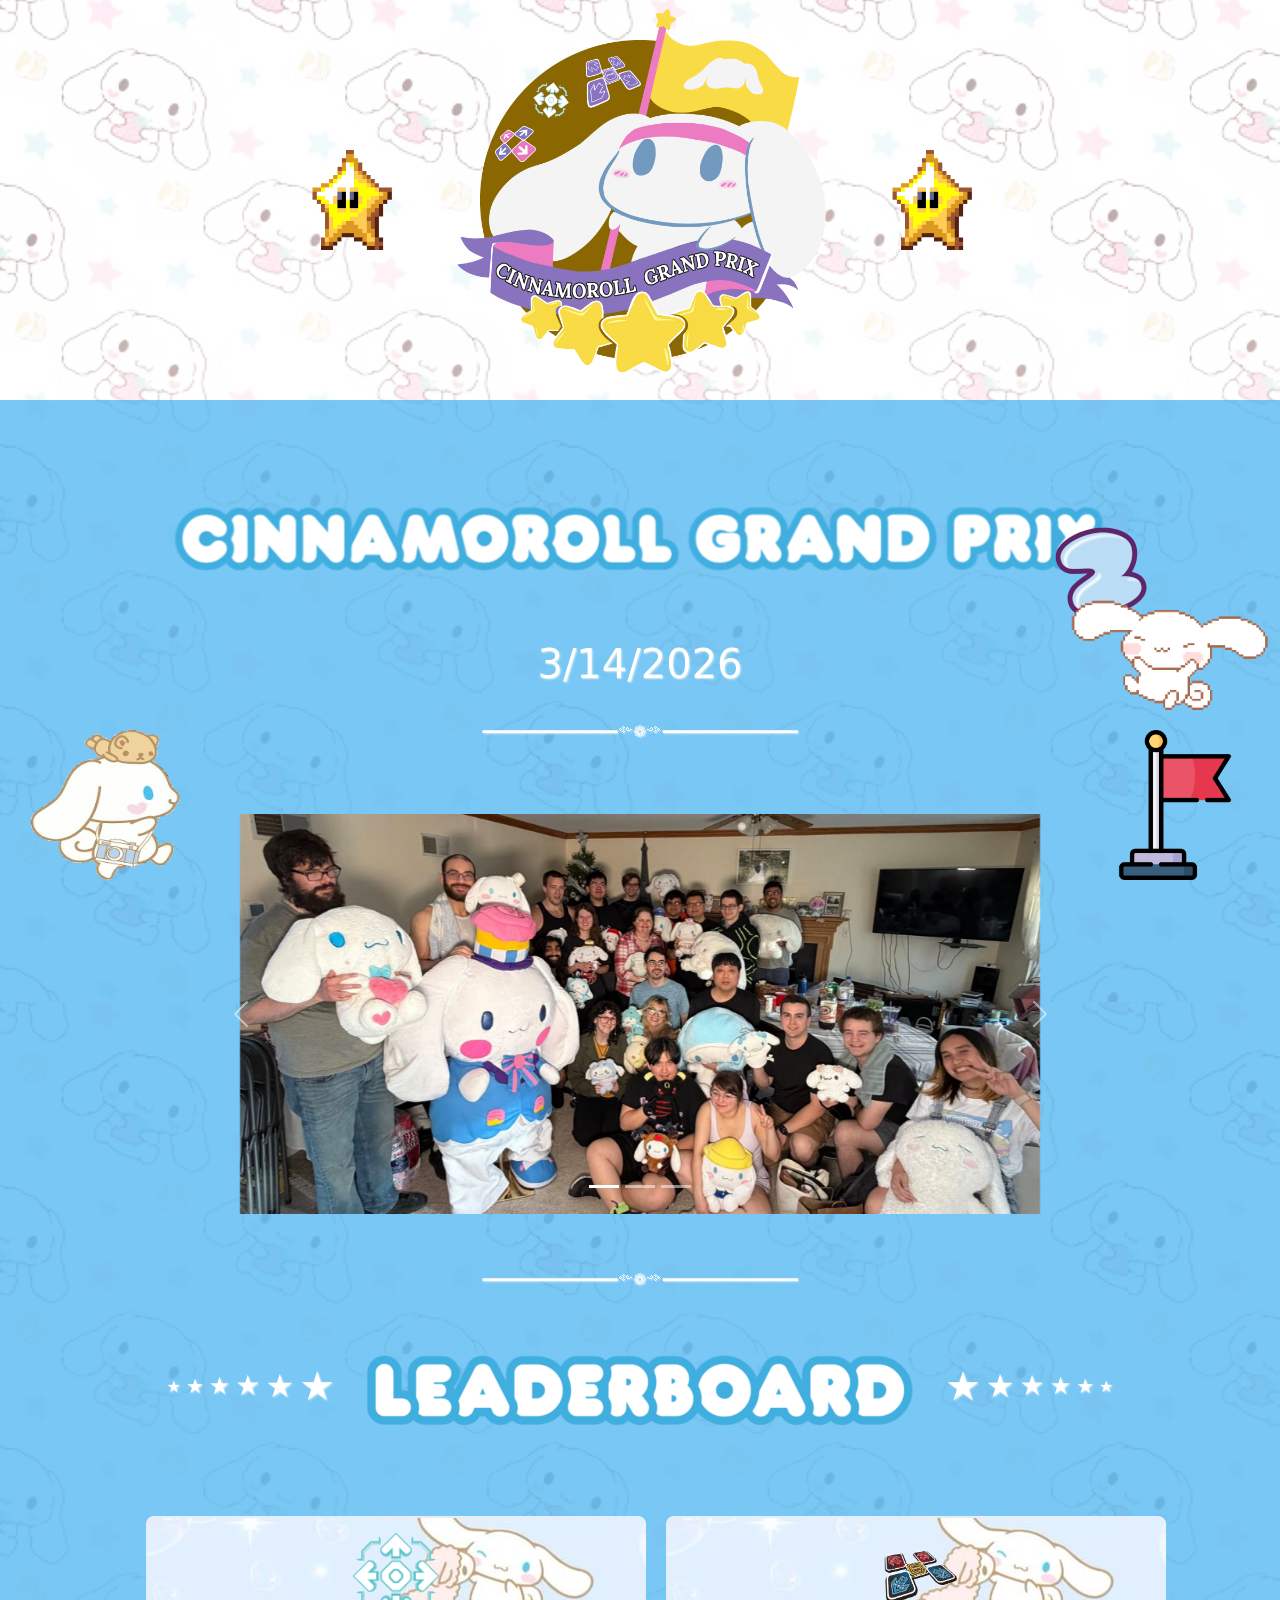
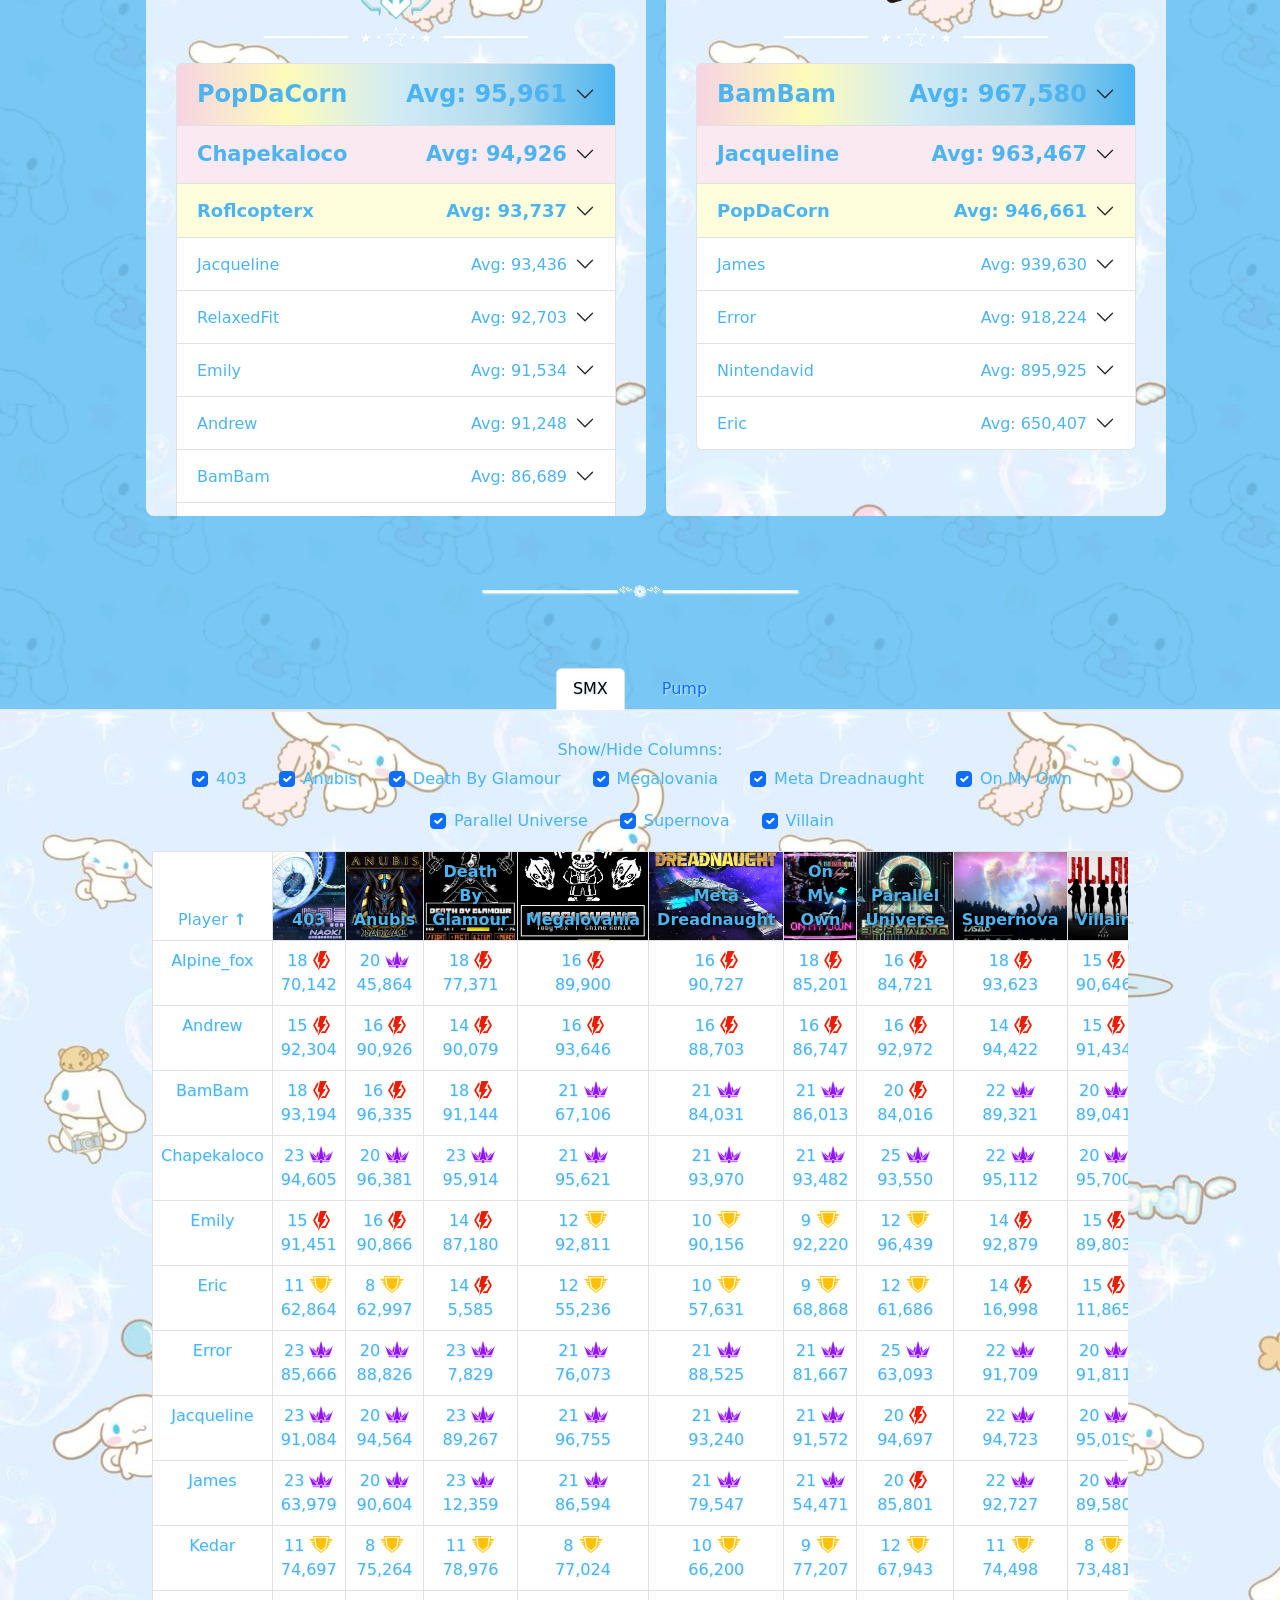
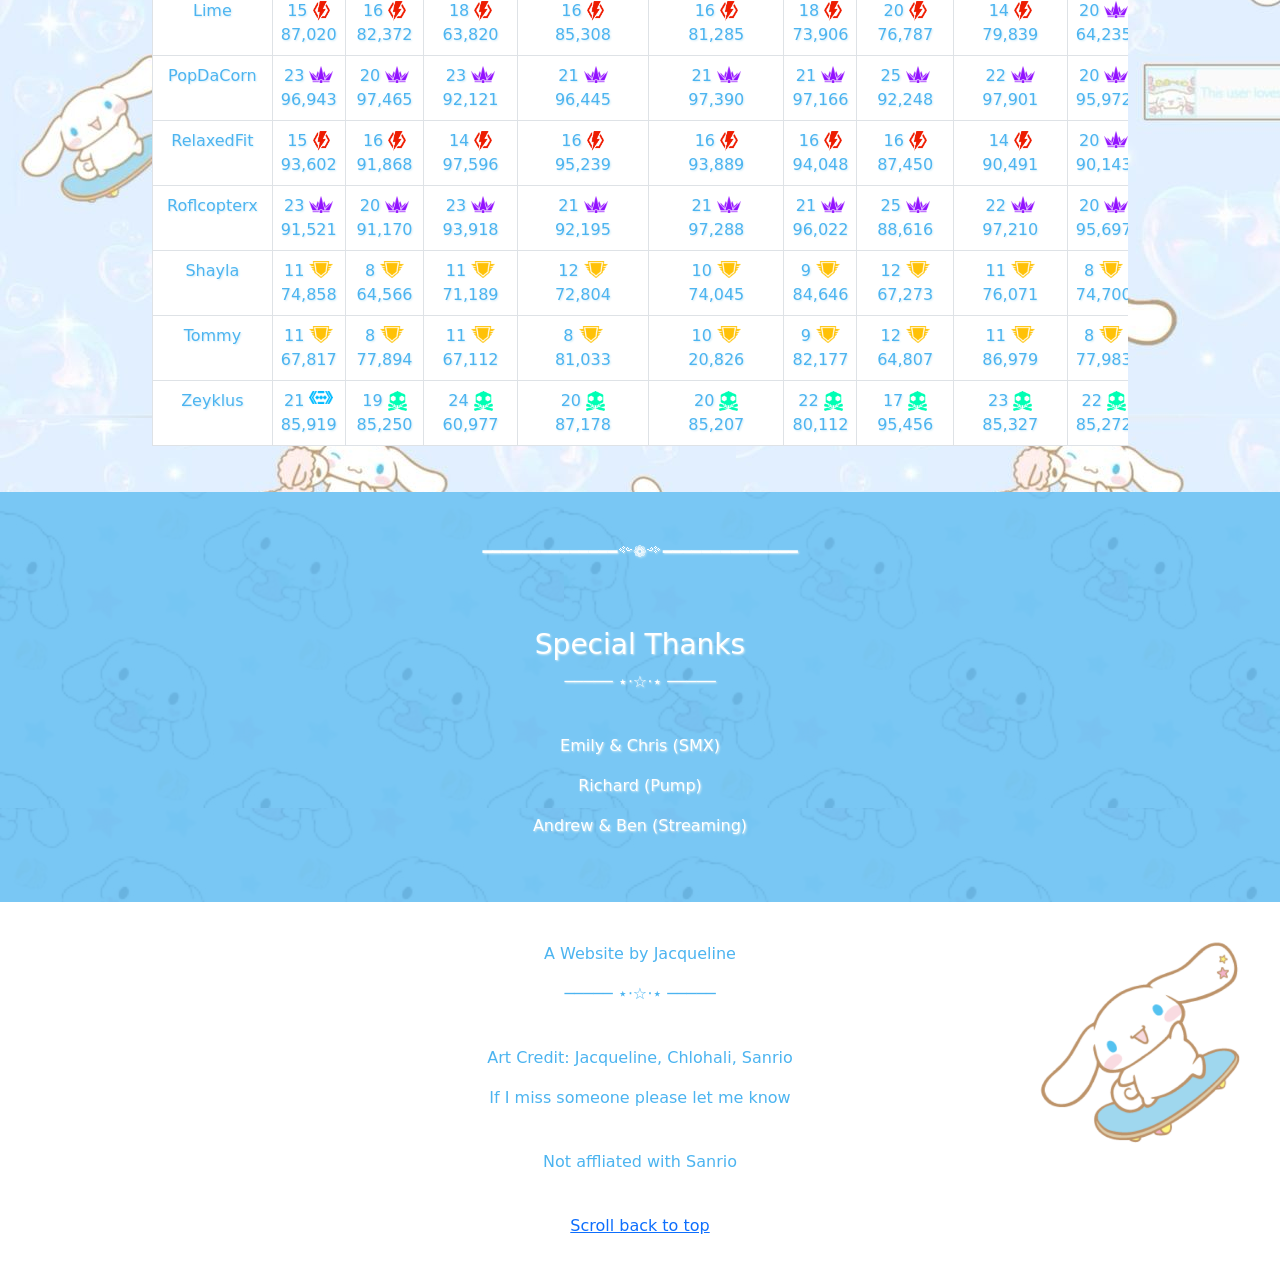
<file: index.html>
<!doctype html>
<html>

<head>
    <title>Cinnamoroll Grand Prix 2 - 3/14/2026</title>
    <meta charset="utf-8">
    <meta name="viewport" content="width=device-width, initial-scale=1">
    <link rel="stylesheet" href="styles.css">
    <link rel="stylesheet" href="CGP2/cgp2.css">
    <link rel="preconnect" href="https://fonts.googleapis.com">
    <link rel="preconnect" href="https://fonts.gstatic.com" crossorigin>
    <link href="https://fonts.googleapis.com/css2?family=Lato:wght@300&display=swap" rel="stylesheet">
    <link href="https://cdn.jsdelivr.net/npm/bootstrap@5.3.3/dist/css/bootstrap.min.css" rel="stylesheet"
        integrity="sha384-QWTKZyjpPEjISv5WaRU9OFeRpok6YctnYmDr5pNlyT2bRjXh0JMhjY6hW+ALEwIH" crossorigin="anonymous">
    <link rel="icon" type="image/png" href="../favicon.png">
    <meta name="description" content="Cinnamoroll Grand Prix Leaderboard">
    <script type="text/javascript" src="common.js"></script>
    <script type="text/javascript" src="smx_data.js"></script>
    <script type="text/javascript" src="pump_data.js"></script>
    <script type="text/javascript" src="CGP2/3_14_2026.js"></script>
</head>

<body>
    <div class="cinnamoroll-container">
        <div id="top" class="navigation">
            <a href="#top"></a>
            <img class="star-logo" src="gfx/common/rotating_star.webp"></img>
            <img class="logo" src="gfx/common/cinnamorollgrandprixmedal.png"></img>
            <img class="star-logo" src="gfx/common/rotating_star.webp"></img>
            <!-- <nav>
                <ul>
                    <li><a href="#rsvp">RSVP</a></li>
                    <li><a href="#info">Info</a></li>
                    <li><a href="#location">Location</a></li>
                    <li><a href="#contact">Contact</a></li>
                </ul>
            </nav> -->
            <br>
        </div>
        <div class="content">
            <img class="text-logo" src="gfx/cgp2/CINNAMOROLL-Grand-Prix-Text-Logo.png"></img>
            <br>
            <h1>3/14/2026</h1>
            <br>
            <p>━━━━━━━━━━━━━━༻❁༺━━━━━━━━━━━━━━</p>
            <br>
            <div id="carousel" class="group-pic"></div>
            <br>
            <p>━━━━━━━━━━━━━━༻❁༺━━━━━━━━━━━━━━</p>
            <div class="leaderboard-banner">
                <h6>&#9733;</h6>
                <h5>&#9733;</h5>
                <h4>&#9733;</h4>
                <h3>&#9733;</h3>
                <h2>&#9733;</h2>
                <h1>&#9733;</h1>
                <img class="leaderboard-logo" src="gfx/common/Leaderboard.png"></img>
                <h1>&#9733;</h1>
                <h2>&#9733;</h2>
                <h3>&#9733;</h3>
                <h4>&#9733;</h4>
                <h5>&#9733;</h5>
                <h6>&#9733;</h6>
            </div>
            <br>
            <ul>
                <li class="overall-leaderboard">
                    <img class="game-logo" src="gfx/common/smx/smxlogo.png"/>
                    <h3>───── ⋆⋅☆⋅⋆ ─────</h3>
                    <ol id="smx-overall"></ol>
                </li>
                <li class="overall-leaderboard">
                    <img class="game-logo" src="gfx/common/pump/pumplogo.png" />
                    <h3>───── ⋆⋅☆⋅⋆ ─────</h3>
                    <ol id="pump-overall"></ol>
                </li>
            </ul>
            <br>
            <br>
            <p>━━━━━━━━━━━━━━༻❁༺━━━━━━━━━━━━━━</p>
            <br>
            <br>
            <ul id="tabs" class="nav nav-tabs"></ul>
            <div id="detailed-leaderboard"></div>
            <br>
            <br>
            <p>━━━━━━━━━━━━━━༻❁༺━━━━━━━━━━━━━━</p>
            <br>
            <br>
            <h3>Special Thanks</h3>
            <p>───── ⋆⋅☆⋅⋆ ─────</p>
            <br>
            <p>Emily & Chris (SMX)</p>
            <p>Richard (Pump)</p>
            <p>Andrew & Ben (Streaming)</p>
            <br>
            <br>
        </div>
    </div>
    <footer>
        <img class="cinnamoroll-footer" src="gfx/common/cinna_skateboard.png"></img>
        <div>
            <p>A Website by Jacqueline</p>
            <p>───── ⋆⋅☆⋅⋆ ─────</p>
            <br>
            <p>Art Credit: Jacqueline, Chlohali, Sanrio</p>
            <p>If I miss someone please let me know</p>
            <br>
            <p>Not affliated with Sanrio</p>
            <br>
            <a href="#top">Scroll back to top</a>
        </div>
    </footer>
    <img class="cinnamoroll-float" src="gfx/common/cinnamorollfloat.gif"></img>
    <script src="https://cdn.jsdelivr.net/npm/bootstrap@5.3.3/dist/js/bootstrap.bundle.min.js"
        integrity="sha384-YvpcrYf0tY3lHB60NNkmXc5s9fDVZLESaAA55NDzOxhy9GkcIdslK1eN7N6jIeHz"
        crossorigin="anonymous"></script>
    <script type="text/javascript" src="CGP2/cgp2_script.js"></script>
</body>

</html>
</file>
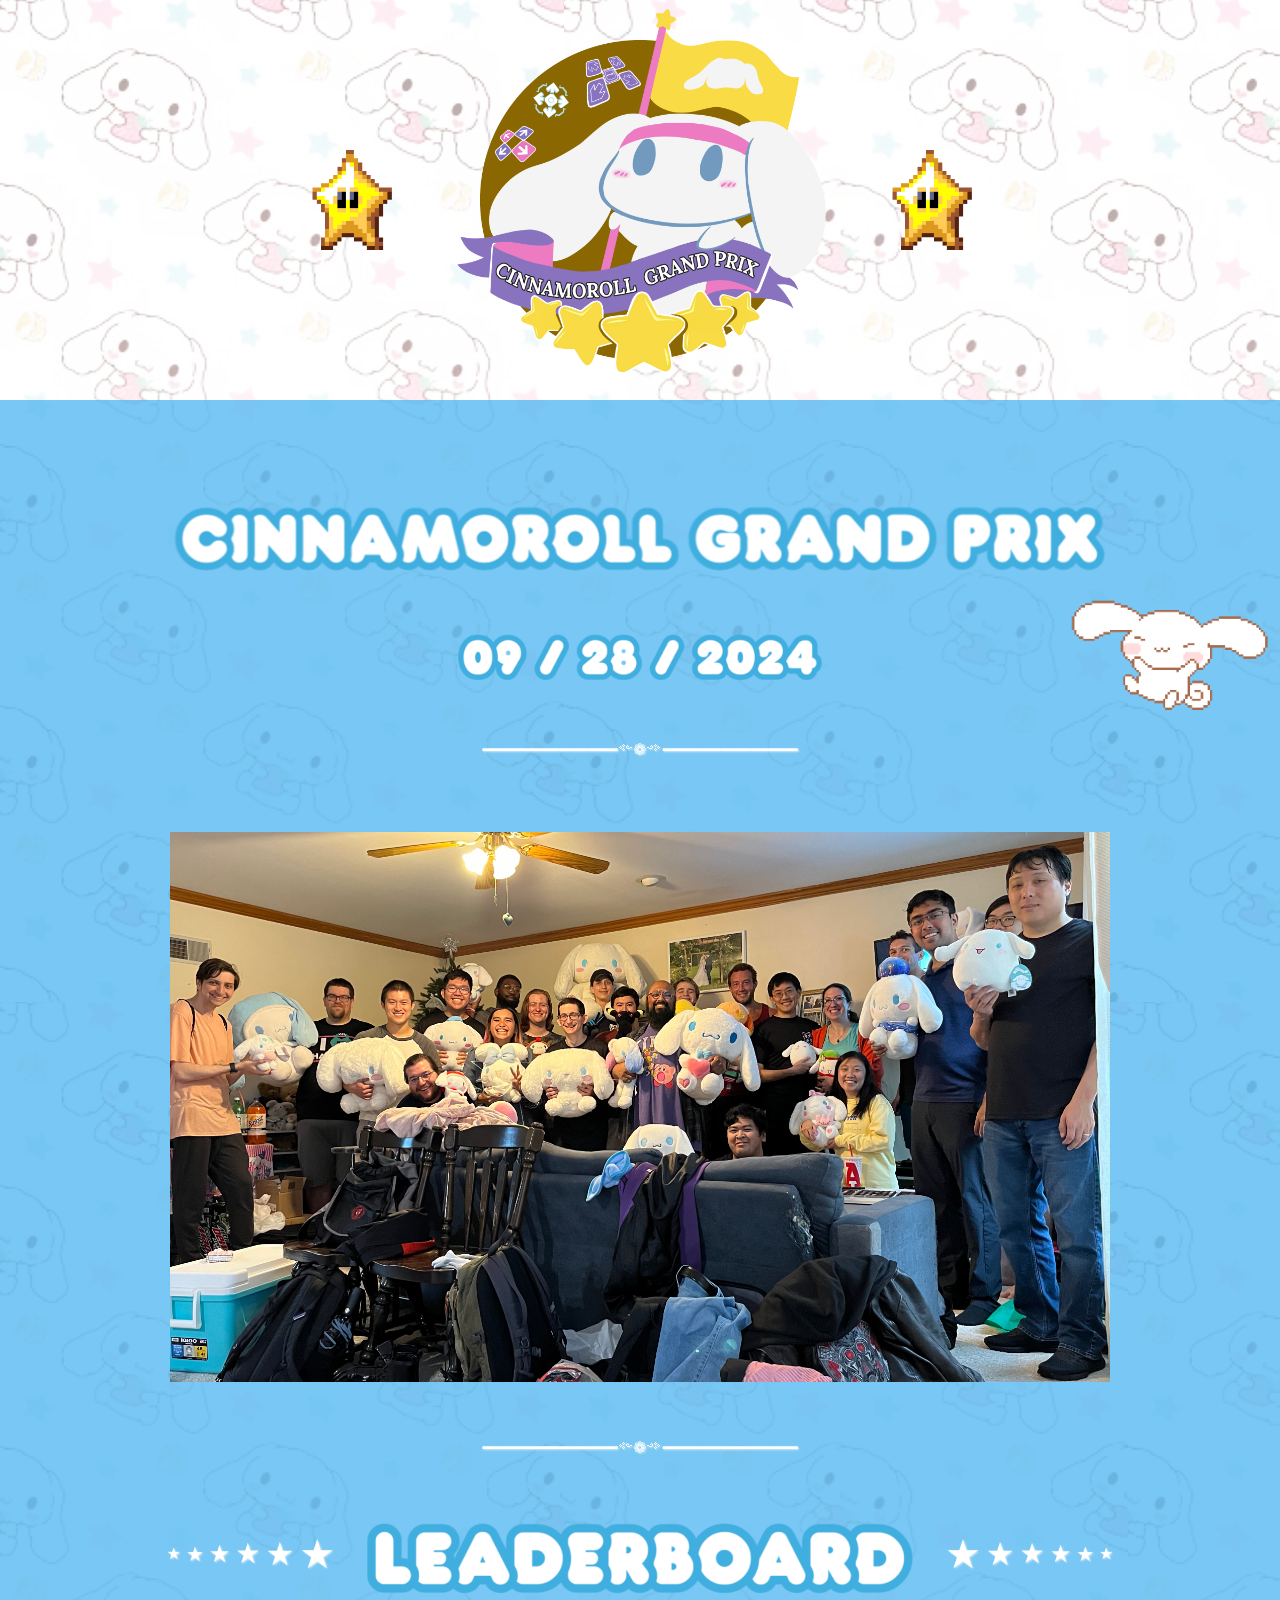
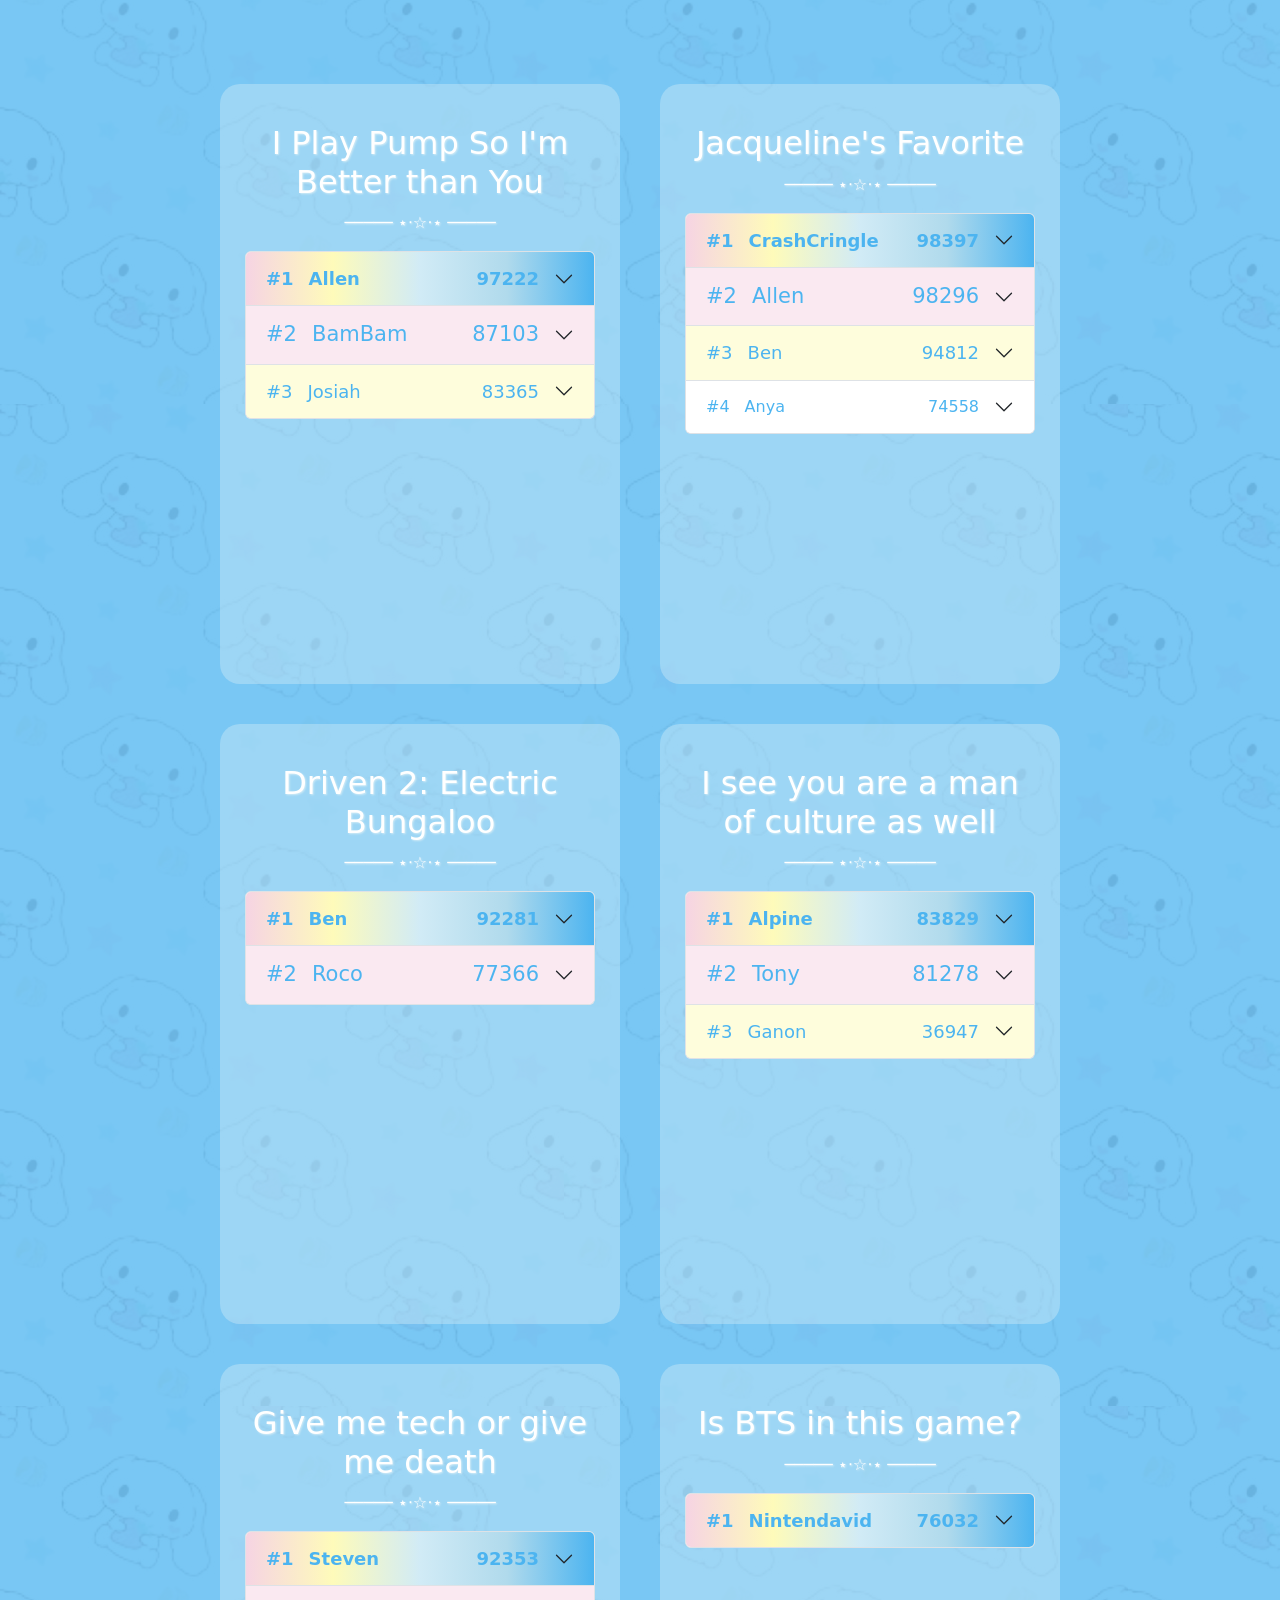
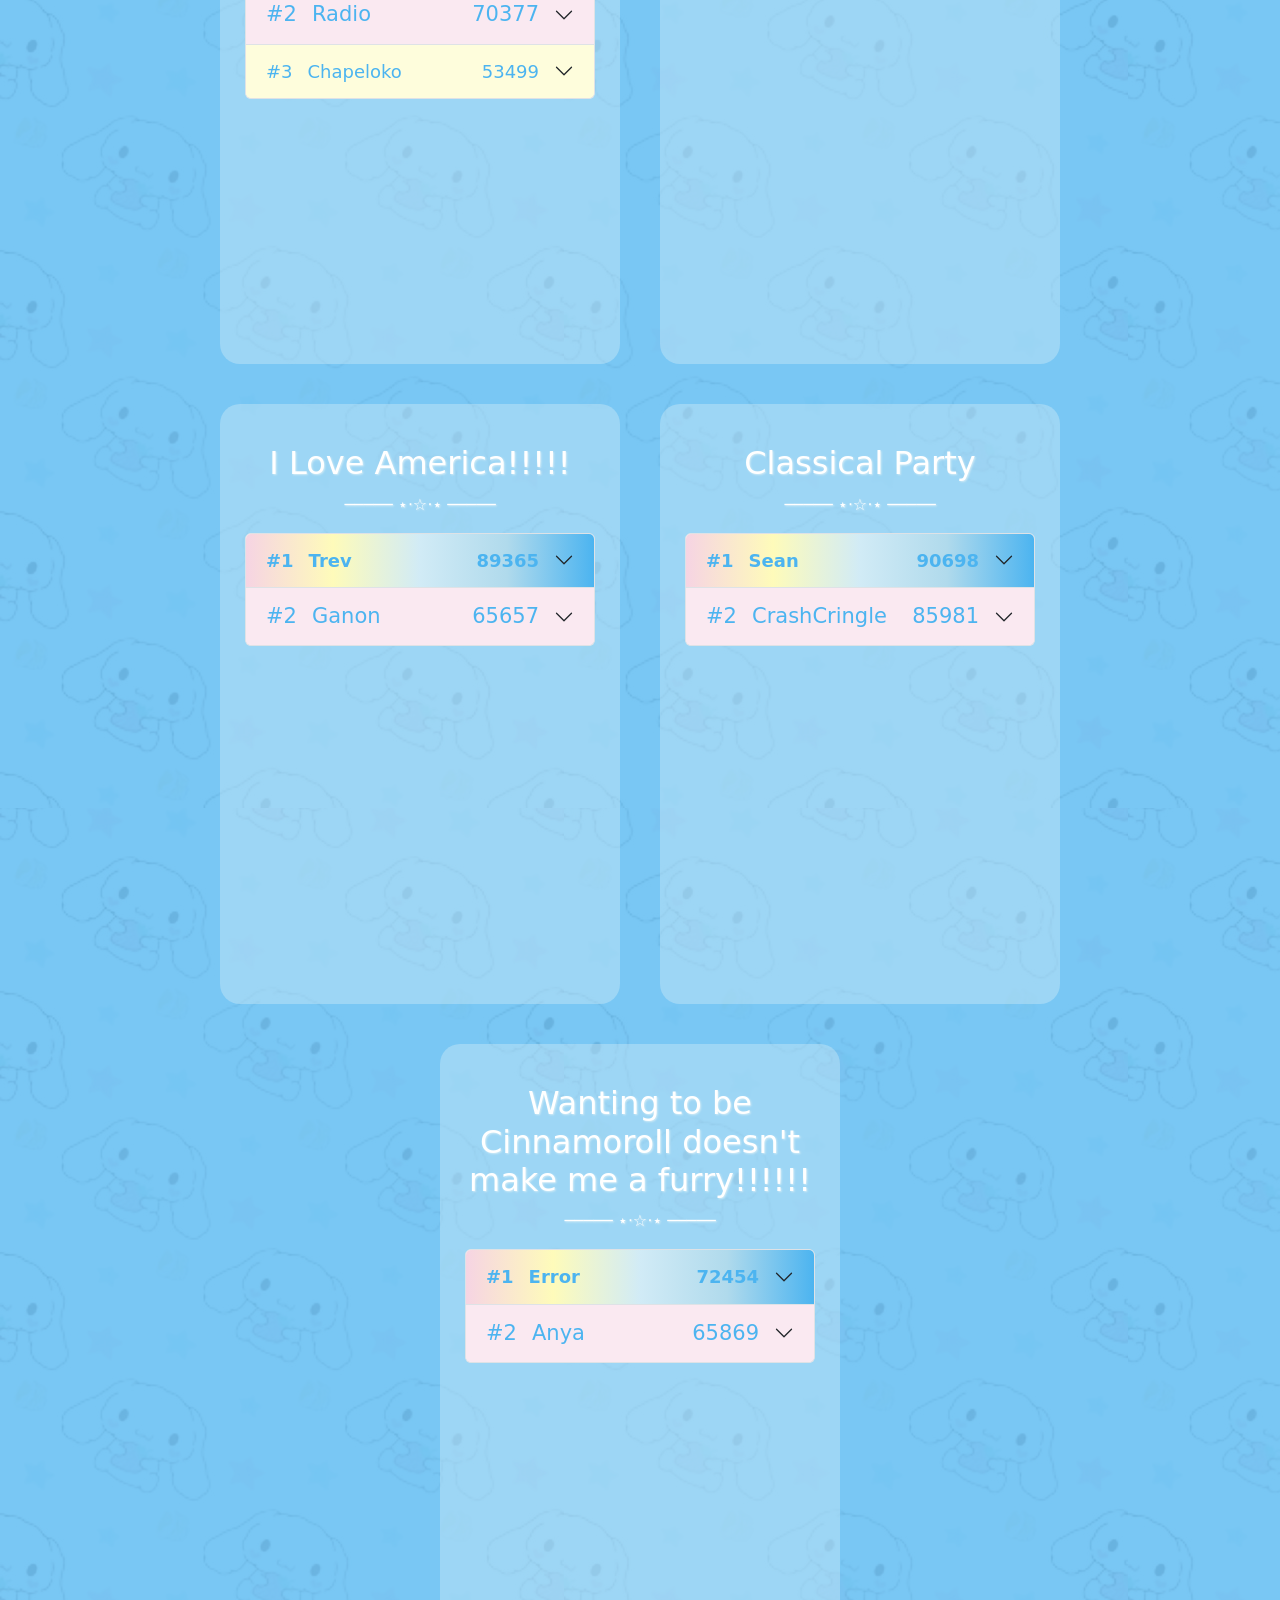
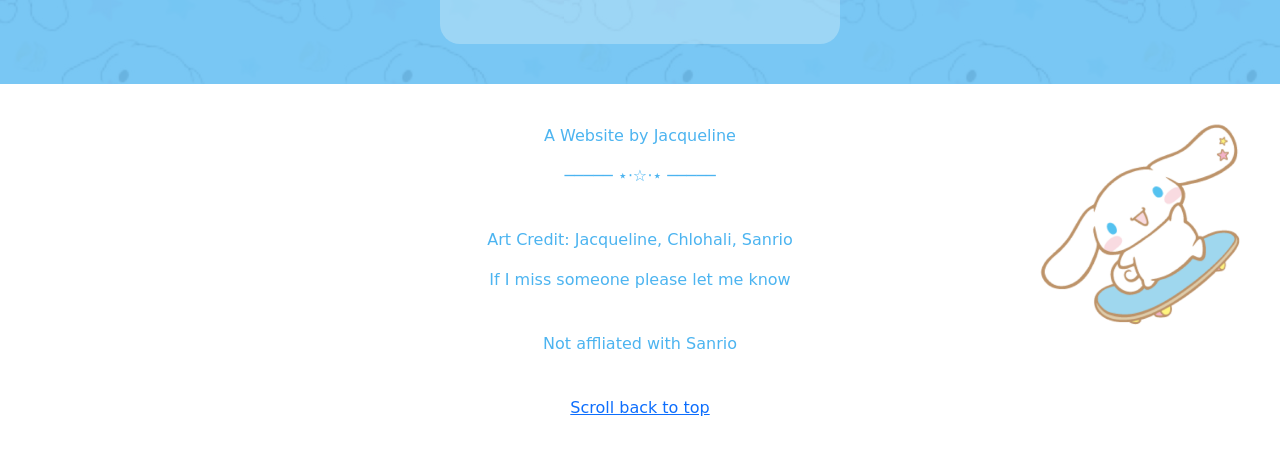
<file: CGP1.html>
<!doctype html>
<html>

<head>
    <title>Cinnamoroll Grand Prix 9/28/2024</title>
    <meta charset="utf-8">
    <meta name="viewport" content="width=device-width, initial-scale=1">
    <link rel="stylesheet" href="styles.css">
    <link rel="stylesheet" href="CGP1/cgp1.css">
    <link rel="preconnect" href="https://fonts.googleapis.com">
    <link rel="preconnect" href="https://fonts.gstatic.com" crossorigin>
    <link href="https://fonts.googleapis.com/css2?family=Lato:wght@300&display=swap" rel="stylesheet">
    <link href="https://cdn.jsdelivr.net/npm/bootstrap@5.3.3/dist/css/bootstrap.min.css" rel="stylesheet"
        integrity="sha384-QWTKZyjpPEjISv5WaRU9OFeRpok6YctnYmDr5pNlyT2bRjXh0JMhjY6hW+ALEwIH" crossorigin="anonymous">
    <link rel="icon" type="image/png" href="favicon.png">
    <meta name="description" content="Cinnamoroll Grand Prix Leaderboard">
    <script type="text/javascript" src="CGP1/9_28_2024.js"></script>
</head>

<body>
    <div class="cinnamoroll-container">
        <div id="top" class="navigation">
            <a href="#top"></a>
            <img class="star-logo" src="gfx/common/rotating_star.webp"></img>
            <img class="logo" src="gfx/common/cinnamorollgrandprixmedal.png"></img>
            <img class="star-logo" src="gfx/common/rotating_star.webp"></img>
            <!-- <nav>
                <ul>
                    <li><a href="#rsvp">RSVP</a></li>
                    <li><a href="#info">Info</a></li>
                    <li><a href="#location">Location</a></li>
                    <li><a href="#contact">Contact</a></li>
                </ul>
            </nav> -->
            <br>
        </div>
        <div class="content">
            <img class="text-logo" src="gfx/common/CINNAMOROLL-Grand-Prix-Text-Logo.png"></img>
            <img class="date-logo" src="gfx/cgp1/09-28-2024.png"></img>
            <p>━━━━━━━━━━━━━━༻❁༺━━━━━━━━━━━━━━</p>
            <br>
            <img class="group-pic" src="gfx/cgp1/9_28_2024_group_pic.png"></img>
            <br>
            <p>━━━━━━━━━━━━━━༻❁༺━━━━━━━━━━━━━━</p>
            <div class="leaderboard-banner">
                <h6>&#9733;</h6>
                <h5>&#9733;</h5>
                <h4>&#9733;</h4>
                <h3>&#9733;</h3>
                <h2>&#9733;</h2>
                <h1>&#9733;</h1>
                <img class="leaderboard-logo" src="gfx/common/Leaderboard.png"></img>
                <h1>&#9733;</h1>
                <h2>&#9733;</h2>
                <h3>&#9733;</h3>
                <h4>&#9733;</h4>
                <h5>&#9733;</h5>
                <h6>&#9733;</h6>
            </div>
            <br>
            <ul id="leaderboard"></ul>
        </div>
    </div>
    <footer>
        <img class="cinnamoroll-footer" src="gfx/common/cinna_skateboard.png"></img>
        <div>
            <p>A Website by Jacqueline</p>
            <p>───── ⋆⋅☆⋅⋆ ─────</p>
            <br>
            <p>Art Credit: Jacqueline, Chlohali, Sanrio</p>
            <p>If I miss someone please let me know</p>
            <br>
            <p>Not affliated with Sanrio</p>
            <br>
            <a href="#top">Scroll back to top</a>
        </div>
    </footer>
    <img class="cinnamoroll-float" src="gfx/common/cinnamorollfloat.gif"></img>
    <script src="https://cdn.jsdelivr.net/npm/bootstrap@5.3.3/dist/js/bootstrap.bundle.min.js"
        integrity="sha384-YvpcrYf0tY3lHB60NNkmXc5s9fDVZLESaAA55NDzOxhy9GkcIdslK1eN7N6jIeHz"
        crossorigin="anonymous"></script>
    <script type="text/javascript" src="CGP1/cgp1_script.js"></script>
</body>

</html>
</file>
<file: styles.css>
body {
    padding: 0;
    background-image: url("gfx/common/cinnamorollbg.jpg");
}

.cinnamoroll-container {
    text-align: center;
    background-color: rgba(255, 255, 255, 0.65);
}

.navigation {
    display: flex;
    gap: 40px;
    justify-content: center;
    align-items: center;
}

.star-logo {
    width: 100px;
    height: 100px;
}

.content {
    color: white;
    text-shadow: 1px 1px 2px #d1ebf6;
    text-align: center;
    background-color: rgba(76, 180, 240, 0.75);
    padding-top: 60px;
    display: flex;
    flex-direction: column;
}

.logo {
    width: 400px;
    height: 400px;
}

.text-logo {
    margin: 0 auto;
    max-width: 1024px;
}

.date-logo {
    margin: 0 auto;
    max-width: 400px;
    margin-bottom: 40px;
}

.group-pic {
    margin: 0 auto;
    max-width: 1000px;
    width: 95%;
    padding: 30px;
}

.accordion-item span {
    color: #4cb4f0;
}

.accordion-header button {
    display: flex;
}

.rank {
    flex-grow: 0;
    margin-right: 15px;
}

.player {
    flex-grow: 1;
}

.avg {
    flex-grow: 0;
    margin-right: 15px;
}

.accordion-body {
    text-align: left;
}

.accordion-body div {
    padding: 20px;
    display: flex;
    background-color: rgba(255, 255, 255, 0.8);
}

.accordion-body div span {
    text-shadow:
        2px 2px 4px rgba(0, 0, 0, 1),
        0px 0px 8px rgba(0, 0, 0, 0.8),
        -1px -1px 2px rgba(0, 0, 0, 0.6);
    font-weight: bold;
}

.song-name {
    margin-right: 10px;
    flex-grow: 1;
}

.difficulty {
    flex-grow: 0;
}

.difficulty-icon {
    max-width: 24px;
    max-height: 20px;
    line-height: var(--bs-body-line-height);
    vertical-align: text-top;
    margin-left: 5px;
}

.song-score {
    margin-left: 10px;
    flex-grow: 0;
    width: 50px;
    text-align: right;
}

footer {
    color: #4cb4f0;
    background-color: white;
    text-align: center;
    padding: 40px;
}

footer div {
    width: 400px;
    margin: 0 auto;
}

.cinnamoroll-footer {
    float: right;
    width: 200px;
}

.cinnamoroll-float {
    position: fixed;
    bottom: 150px;
    right: 10px;
    z-index: 5;
    width: 200px;
    height: 200px;
}

.leaderboard-banner {
    margin: 0 auto;
    margin-top: 20px;
    margin-bottom: 40px;
    display: flex;
    gap: 5px;
    justify-content: center;
    align-items: center;
    max-width: 1000px;
}

.leaderboard-logo {
    display: inline;
    max-width: 600px;
}

@media screen and (max-width: 1024px) {
    .text-logo {
        max-width: 100%;
    }
}

@media screen and (max-width: 600px) {
    .star-logo {
        display: none;
    }

    footer img {
        display: none;
    }

    footer div {
        width: 100%;
    }
}

/* Ranking styles for top 3 players */
.accordion .accordion-item:nth-child(1) .accordion-button {
    background: linear-gradient(to right, #f6d4e3, #fefbba, #d1ebf6, #b0daec, #4cb4f0) !important;
    font-size: 24px !important;
    font-weight: bold;
}

.accordion .accordion-item:nth-child(2) .accordion-button {
    background-color: rgba(246, 212, 227, 0.5) !important;
    font-size: 21px !important;
    font-weight: bold;
}

.accordion .accordion-item:nth-child(3) .accordion-button {
    background-color: rgba(254, 251, 186, 0.5) !important;
    font-size: 18px !important;
    font-weight: bold;
}

/* Sortable table headers */
table th.sortable-header {
    user-select: none;
    position: relative;
    color: #4cb4f0 !important;
    text-shadow:
        2px 2px 4px rgba(0, 0, 0, 1),
        0px 0px 8px rgba(0, 0, 0, 0.8),
        -1px -1px 2px rgba(0, 0, 0, 0.6);
    font-weight: bold !important;
}

table th.sortable-header.sort-asc::after {
    content: ' ↑';
    color: #4cb4f0 !important;
    font-weight: bold;
    text-shadow:
        2px 2px 4px rgba(0, 0, 0, 1),
        0px 0px 8px rgba(0, 0, 0, 0.8),
        -1px -1px 2px rgba(0, 0, 0, 0.6);
}

table th.sortable-header.sort-desc::after {
    content: ' ↓';
    color: #4cb4f0 !important;
    font-weight: bold;
    text-shadow:
        2px 2px 4px rgba(0, 0, 0, 1),
        0px 0px 8px rgba(0, 0, 0, 0.8),
        -1px -1px 2px rgba(0, 0, 0, 0.6);
}

/* Player header without background styling */
table th.player-header-no-bg {
    font-weight: normal !important;
    text-shadow: none !important;
}

table th.player-header-no-bg.sort-asc::after {
    text-shadow: none !important;
}

table th.player-header-no-bg.sort-desc::after {
    text-shadow: none !important;
}

/* Table data cells styling */
table td {
    color: #4cb4f0 !important;
}

table td.player-name-cell {
    color: #4cb4f0 !important;
}

table td.score-cell {
    color: #4cb4f0 !important;
}

table td .score-value {
    color: #4cb4f0 !important;
}

/* Table wrapper responsive sizing */
.table-wrapper {
    width: 80%;
    margin: 0 auto;
    overflow-x: auto;
}

@media screen and (max-width: 1024px) {
    .table-wrapper {
        max-width: 100%;
        padding: 0 10px;
    }
}

@media screen and (max-width: 400px) {
    .logo {
        width: 100%;
        height: auto;
    }

    .date-logo {
        max-width: 100%;
    }

    .table-wrapper {
        padding: 0 5px;
    }
}

/* Table controls styling */
.table-controls {
    color: #4cb4f0 !important;
    text-align: center;
}

.table-controls h6 {
    color: #4cb4f0 !important;
}

.table-controls .form-check-label {
    color: #4cb4f0 !important;
}

.table-controls .form-check-container {
    justify-content: center;
}
</file>
<file: CGP2/cgp2.css>
/* Leaderboard layout */
ul {
    display: flex;
    gap: 20px;
    list-style: none;
    padding: 0;
    justify-content: center;
    flex-wrap: wrap;
}

ul ol {
    padding-left: 0;
}

.overall-leaderboard {
    flex: 1;
    max-width: 500px;
    min-width: 300px;
    height: 600px;
    background-color: white;
    border-radius: 8px;
    display: flex;
    flex-direction: column;
    color: white;
    background-image: url("../gfx/common/cinnamorollleaderboardbg.jpg");
}

.game-logo {
    max-width: 150px;
    padding: 15px 30px 0 30px;
    margin: 0 auto;
}

.overall-leaderboard ol {
    flex: 1;
    overflow-y: auto;
    padding: 0 30px 15px 30px;
    margin: 0;
}

#detailed-leaderboard {
    background-image: url("../gfx/common/cinnamorollleaderboardbg.jpg");
    padding: 30px;
}
</file>
<file: CGP1/cgp1.css>
#leaderboard {
    display: flex;
    flex-wrap: wrap;
    gap: 40px;
    max-width: 80%;
    margin: 0 auto;
    justify-content: center;
    padding-bottom: 40px;
    padding-left: 0px;
}

#leaderboard li {
    padding: 40px 25px 40px 25px;
    text-decoration: none;
    width: 400px;
    height: 600px;
    overflow: scroll;
    display: inline-block;
    background-color: rgba(209, 235, 246, 0.4);
    border-radius: 20px;
    flex-grow: 0;
}

#leaderboard li h2 {
    margin-bottom: 10px;
}

.accordion-body div {
    padding: 0;
}

.accordion-body div span {
    text-shadow: none;
    font-weight: normal;
}

@media screen and (max-width: 1024px) {
    .leaderboard-banner {
        max-width: 100%;
    }

    .leaderboard-logo {
        max-width: 100%;
    }

    .leaderboard-banner h1 {
        display: none;
    }

    .leaderboard-banner h2 {
        display: none;
    }

    .leaderboard-banner h3 {
        display: none;
    }

    .leaderboard-banner h4 {
        display: none;
    }

    .leaderboard-banner h5 {
        display: none;
    }

    .leaderboard-banner h6 {
        display: none;
    }
}

@media screen and (max-width: 600px) {
    #leaderboard {
        row-gap: 40px;
        column-gap: 0px;
        max-width: 100%;
    }
}

@media screen and (max-width: 400px) {
    #leaderboard li {
        width: 100%;
    }
}
</file>
